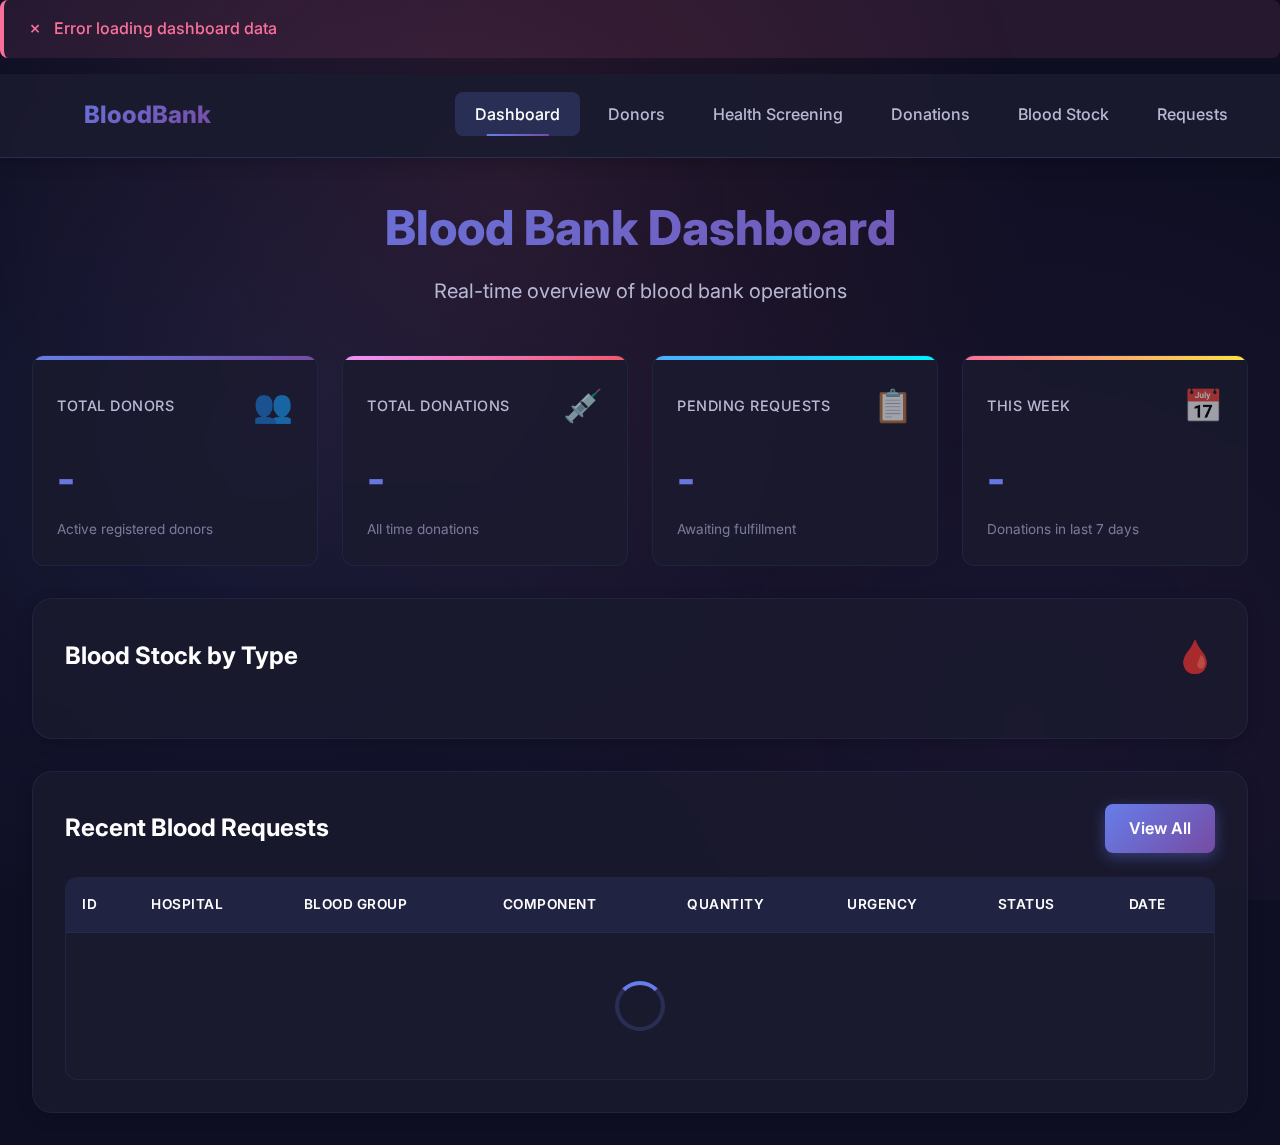
<file: index.html>
<!DOCTYPE html>
<html lang="en">
<head>
    <meta charset="UTF-8">
    <meta name="viewport" content="width=device-width, initial-scale=1.0">
    <meta name="description" content="Blood Bank Management System - Manage blood donations, inventory, and requests efficiently">
    <title>Dashboard - Blood Bank Management System</title>
    <link rel="stylesheet" href="static/css/style.css">
</head>
<body>
    <!-- Navigation -->
    <nav class="navbar">
        <div class="nav-container">
            <a href="index.html" class="logo">
                <span class="logo-icon">🩸</span>
                <span>BloodBank</span>
            </a>
            <ul class="nav-menu">
                <li><a href="index.html" class="nav-link active">Dashboard</a></li>
                <li><a href="donors.html" class="nav-link">Donors</a></li>
                <li><a href="donor_health.html" class="nav-link">Health Screening</a></li>
                <li><a href="donations.html" class="nav-link">Donations</a></li>
                <li><a href="stock.html" class="nav-link">Blood Stock</a></li>
                <li><a href="requests.html" class="nav-link">Requests</a></li>
            </ul>
        </div>
    </nav>

    <!-- Main Content -->
    <div class="container">
        <!-- Page Header -->
        <div class="page-header">
            <h1 class="page-title">Blood Bank Dashboard</h1>
            <p class="page-subtitle">Real-time overview of blood bank operations</p>
        </div>

        <!-- Stats Grid -->
        <div class="stats-grid">
            <div class="stat-card">
                <div class="stat-header">
                    <span class="stat-label">Total Donors</span>
                    <span class="stat-icon">👥</span>
                </div>
                <div class="stat-value" id="totalDonors">-</div>
                <p class="stat-description">Active registered donors</p>
            </div>

            <div class="stat-card">
                <div class="stat-header">
                    <span class="stat-label">Total Donations</span>
                    <span class="stat-icon">💉</span>
                </div>
                <div class="stat-value" id="totalDonations">-</div>
                <p class="stat-description">All time donations</p>
            </div>

            <div class="stat-card">
                <div class="stat-header">
                    <span class="stat-label">Pending Requests</span>
                    <span class="stat-icon">📋</span>
                </div>
                <div class="stat-value" id="pendingRequests">-</div>
                <p class="stat-description">Awaiting fulfillment</p>
            </div>

            <div class="stat-card">
                <div class="stat-header">
                    <span class="stat-label">This Week</span>
                    <span class="stat-icon">📅</span>
                </div>
                <div class="stat-value" id="recentDonations">-</div>
                <p class="stat-description">Donations in last 7 days</p>
            </div>
        </div>

        <!-- Blood Stock Overview -->
        <div class="card">
            <div class="card-header">
                <h2 class="card-title">Blood Stock by Type</h2>
                <span class="card-icon">🩸</span>
            </div>
            <div class="grid grid-4" id="stockGrid">
                <!-- Stock cards will be dynamically inserted here -->
            </div>
        </div>

        <div style="height: 2rem;"></div>

        <!-- Recent Requests -->
        <div class="card">
            <div class="card-header">
                <h2 class="card-title">Recent Blood Requests</h2>
                <a href="requests.html" class="btn btn-primary">View All</a>
            </div>
            <div class="table-container">
                <table class="table">
                    <thead>
                        <tr>
                            <th>ID</th>
                            <th>Hospital</th>
                            <th>Blood Group</th>
                            <th>Component</th>
                            <th>Quantity</th>
                            <th>Urgency</th>
                            <th>Status</th>
                            <th>Date</th>
                        </tr>
                    </thead>
                    <tbody id="requestsTableBody">
                        <tr>
                            <td colspan="8" style="text-align: center;">
                                <div class="spinner"></div>
                            </td>
                        </tr>
                    </tbody>
                </table>
            </div>
        </div>
    </div>

    <script src="static/js/dashboard.js"></script>
</body>
</html>
</file>
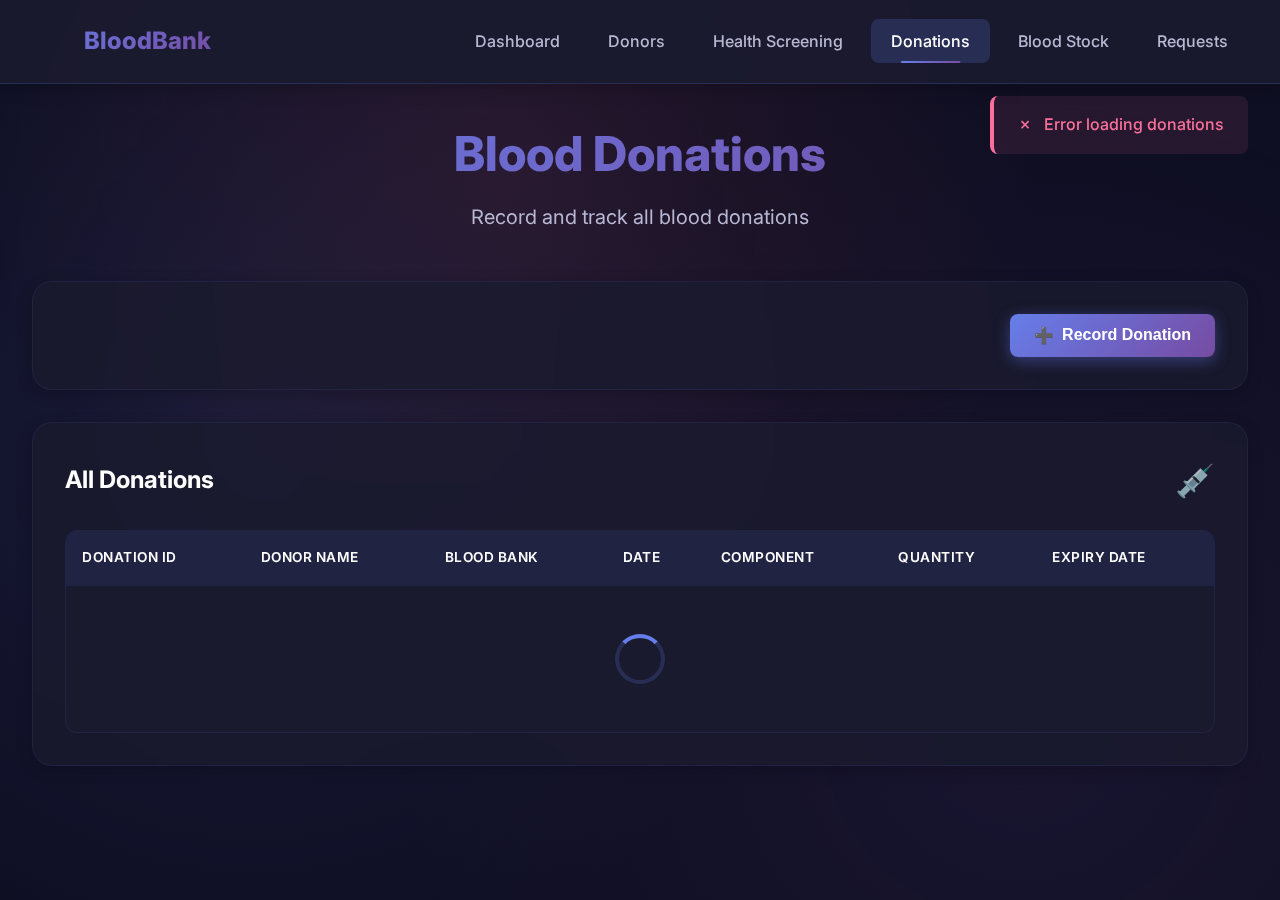
<file: donations.html>
<!DOCTYPE html>
<html lang="en">
<head>
    <meta charset="UTF-8">
    <meta name="viewport" content="width=device-width, initial-scale=1.0">
    <meta name="description" content="Blood Donation Management">
    <title>Donations - Blood Bank Management System</title>
    <link rel="stylesheet" href="static/css/style.css">
</head>
<body>
    <!-- Navigation -->
    <nav class="navbar">
        <div class="nav-container">
            <a href="index.html" class="logo">
                <span class="logo-icon">🩸</span>
                <span>BloodBank</span>
            </a>
            <ul class="nav-menu">
                <li><a href="index.html" class="nav-link">Dashboard</a></li>
                <li><a href="donors.html" class="nav-link">Donors</a></li>
                <li><a href="donor_health.html" class="nav-link">Health Screening</a></li>
                <li><a href="donations.html" class="nav-link active">Donations</a></li>
                <li><a href="stock.html" class="nav-link">Blood Stock</a></li>
                <li><a href="requests.html" class="nav-link">Requests</a></li>
            </ul>
        </div>
    </nav>

    <!-- Main Content -->
    <div class="container">
        <!-- Page Header -->
        <div class="page-header">
            <h1 class="page-title">Blood Donations</h1>
            <p class="page-subtitle">Record and track all blood donations</p>
        </div>

        <!-- Action Bar -->
        <div class="card" style="margin-bottom: 2rem;">
            <div style="display: flex; justify-content: flex-end;">
                <button class="btn btn-primary" onclick="openRecordModal()">
                    <span>➕</span>
                    <span>Record Donation</span>
                </button>
            </div>
        </div>

        <!-- Donations Table -->
        <div class="card">
            <div class="card-header">
                <h2 class="card-title">All Donations</h2>
                <span class="card-icon">💉</span>
            </div>
            <div class="table-container">
                <table class="table">
                    <thead>
                        <tr>
                            <th>Donation ID</th>
                            <th>Donor Name</th>
                            <th>Blood Bank</th>
                            <th>Date</th>
                            <th>Component</th>
                            <th>Quantity</th>
                            <th>Expiry Date</th>
                        </tr>
                    </thead>
                    <tbody id="donationsTableBody">
                        <tr>
                            <td colspan="7" style="text-align: center;">
                                <div class="spinner"></div>
                            </td>
                        </tr>
                    </tbody>
                </table>
            </div>
        </div>
    </div>

    <!-- Record Donation Modal -->
    <div id="recordModal" class="modal">
        <div class="modal-content">
            <div class="modal-header">
                <h2 class="modal-title">Record New Donation</h2>
                <button class="modal-close" onclick="closeRecordModal()">&times;</button>
            </div>
            <form id="recordForm" onsubmit="recordDonation(event)">
                <div class="form-group">
                    <label class="form-label">Donor *</label>
                    <select name="donor_id" class="form-select" required>
                        <option value="">Select Donor</option>
                    </select>
                </div>

                <div class="form-group">
                    <label class="form-label">Blood Bank *</label>
                    <select name="bank_id" class="form-select" required>
                        <option value="">Select Blood Bank</option>
                    </select>
                </div>

                <div class="grid grid-2">
                    <div class="form-group">
                        <label class="form-label">Component Type *</label>
                        <select name="component_type" class="form-select" required>
                            <option value="">Select Component</option>
                            <option value="Whole Blood">Whole Blood</option>
                            <option value="Plasma">Plasma</option>
                            <option value="Platelets">Platelets</option>
                            <option value="RBC">Red Blood Cells (RBC)</option>
                        </select>
                    </div>
                    <div class="form-group">
                        <label class="form-label">Quantity (Units) *</label>
                        <input type="number" name="quantity_units" class="form-input" min="1" value="1" required>
                    </div>
                </div>

                <div class="grid grid-2">
                    <div class="form-group">
                        <label class="form-label">Donation Date *</label>
                        <input type="date" name="donation_date" class="form-input" required>
                    </div>
                    <div class="form-group">
                        <label class="form-label">Expiry Date *</label>
                        <input type="date" name="expiry_date" class="form-input" required>
                    </div>
                </div>

                <div class="form-group">
                    <label class="form-label">Screening ID (Optional)</label>
                    <input type="number" name="screening_id" class="form-input" placeholder="Leave empty if no health record">
                    <small style="color: var(--text-muted);">Enter the donor health screening record ID (optional)</small>
                </div>

                <div style="display: flex; gap: 1rem; justify-content: flex-end; margin-top: 2rem;">
                    <button type="button" class="btn btn-outline" onclick="closeRecordModal()">Cancel</button>
                    <button type="submit" class="btn btn-primary">Record Donation</button>
                </div>
            </form>
        </div>
    </div>

    <script src="static/js/donations.js"></script>
</body>
</html>
</file>
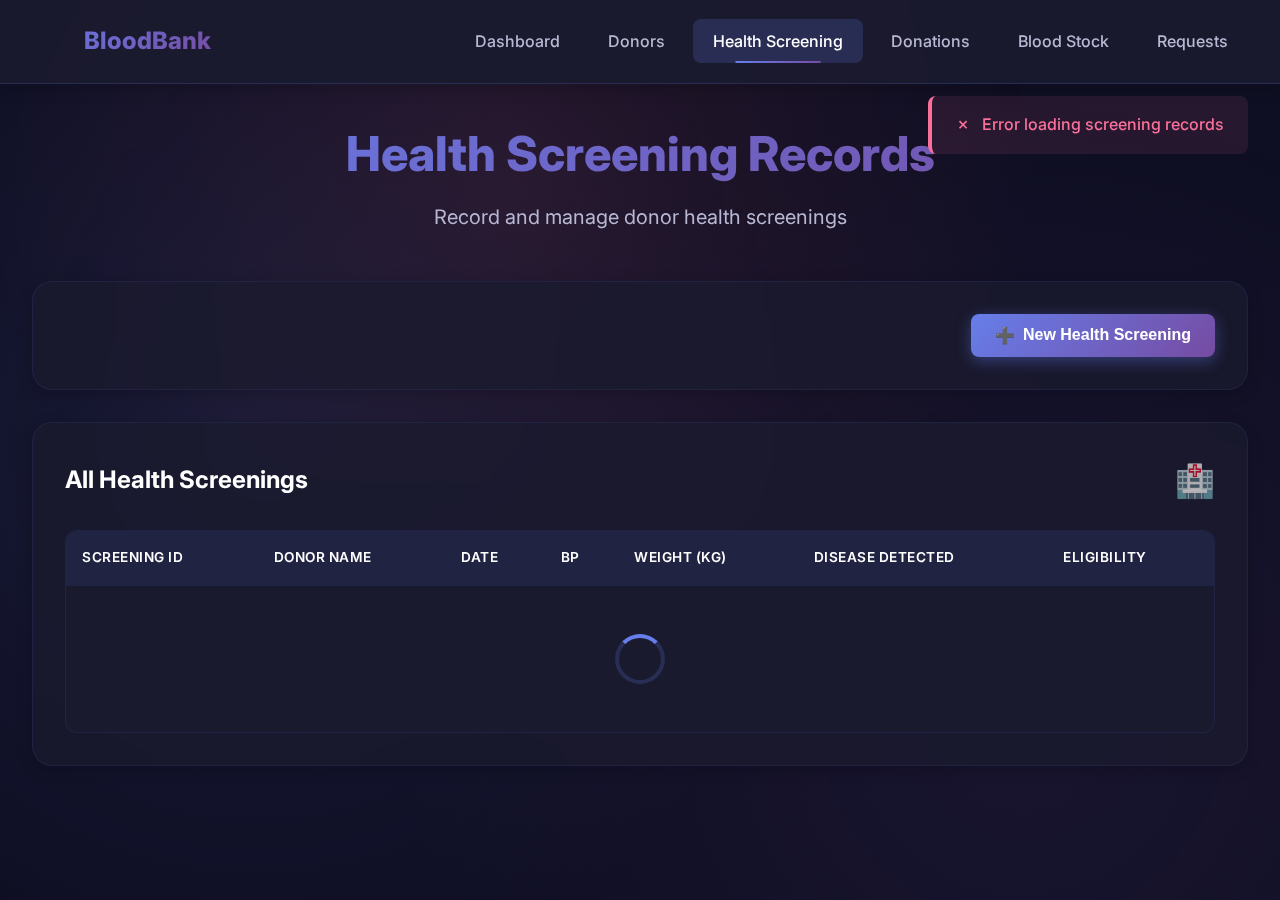
<file: donor_health.html>
<!DOCTYPE html>
<html lang="en">
<head>
    <meta charset="UTF-8">
    <meta name="viewport" content="width=device-width, initial-scale=1.0">
    <meta name="description" content="Donor Health Screening Management">
    <title>Health Screening - Blood Bank Management System</title>
    <link rel="stylesheet" href="static/css/style.css">
</head>
<body>
    <!-- Navigation -->
    <nav class="navbar">
        <div class="nav-container">
            <a href="index.html" class="logo">
                <span class="logo-icon">🩸</span>
                <span>BloodBank</span>
            </a>
            <ul class="nav-menu">
                <li><a href="index.html" class="nav-link">Dashboard</a></li>
                <li><a href="donors.html" class="nav-link">Donors</a></li>
                <li><a href="donor_health.html" class="nav-link active">Health Screening</a></li>
                <li><a href="donations.html" class="nav-link">Donations</a></li>
                <li><a href="stock.html" class="nav-link">Blood Stock</a></li>
                <li><a href="requests.html" class="nav-link">Requests</a></li>
            </ul>
        </div>
    </nav>

    <!-- Main Content -->
    <div class="container">
        <!-- Page Header -->
        <div class="page-header">
            <h1 class="page-title">Health Screening Records</h1>
            <p class="page-subtitle">Record and manage donor health screenings</p>
        </div>

        <!-- Action Bar -->
        <div class="card" style="margin-bottom: 2rem;">
            <div style="display: flex; justify-content: flex-end;">
                <button class="btn btn-primary" onclick="openScreeningModal()">
                    <span>➕</span>
                    <span>New Health Screening</span>
                </button>
            </div>
        </div>

        <!-- Screening Records Table -->
        <div class="card">
            <div class="card-header">
                <h2 class="card-title">All Health Screenings</h2>
                <span class="card-icon">🏥</span>
            </div>
            <div class="table-container">
                <table class="table">
                    <thead>
                        <tr>
                            <th>Screening ID</th>
                            <th>Donor Name</th>
                            <th>Date</th>
                            <th>BP</th>
                            <th>Weight (kg)</th>
                            <th>Disease Detected</th>
                            <th>Eligibility</th>
                        </tr>
                    </thead>
                    <tbody id="screeningsTableBody">
                        <tr>
                            <td colspan="7" style="text-align: center;">
                                <div class="spinner"></div>
                            </td>
                        </tr>
                    </tbody>
                </table>
            </div>
        </div>
    </div>

    <!-- Add Screening Modal -->
    <div id="screeningModal" class="modal">
        <div class="modal-content">
            <div class="modal-header">
                <h2 class="modal-title">Record Health Screening</h2>
                <button class="modal-close" onclick="closeScreeningModal()">&times;</button>
            </div>
            <form id="screeningForm" onsubmit="recordScreening(event)">
                <div class="form-group">
                    <label class="form-label">Select Donor *</label>
                    <select name="donor_id" class="form-select" required>
                        <option value="">Choose a donor...</option>
                    </select>
                </div>

                <div class="form-group">
                    <label class="form-label">Screening Date *</label>
                    <input type="date" name="screening_date" class="form-input" required>
                </div>

                <div class="grid grid-2">
                    <div class="form-group">
                        <label class="form-label">Blood Pressure</label>
                        <input type="text" name="bp" class="form-input" placeholder="e.g., 120/80">
                    </div>
                    <div class="form-group">
                        <label class="form-label">Weight (kg)</label>
                        <input type="number" name="weight" step="0.1" class="form-input" placeholder="e.g., 70.5">
                    </div>
                </div>

                <div class="form-group">
                    <label class="form-label">Disease Detected (if any)</label>
                    <input type="text" name="disease_detected" class="form-input" placeholder="None or specify disease">
                </div>

                <div class="form-group">
                    <label class="form-label">Eligibility Status *</label>
                    <select name="eligibility_status" class="form-select" required>
                        <option value="">Select Status</option>
                        <option value="Eligible">✅ Eligible</option>
                        <option value="Not Eligible">❌ Not Eligible</option>
                    </select>
                </div>

                <div class="alert alert-info" style="margin-top: 1rem;">
                    <span>ℹ</span>
                    <span>After saving, note the <strong>Screening ID</strong> for recording donations</span>
                </div>

                <div style="display: flex; gap: 1rem; justify-content: flex-end; margin-top: 2rem;">
                    <button type="button" class="btn btn-outline" onclick="closeScreeningModal()">Cancel</button>
                    <button type="submit" class="btn btn-primary">Record Screening</button>
                </div>
            </form>
        </div>
    </div>

    <script src="static/js/donor_health.js"></script>
</body>
</html>
</file>
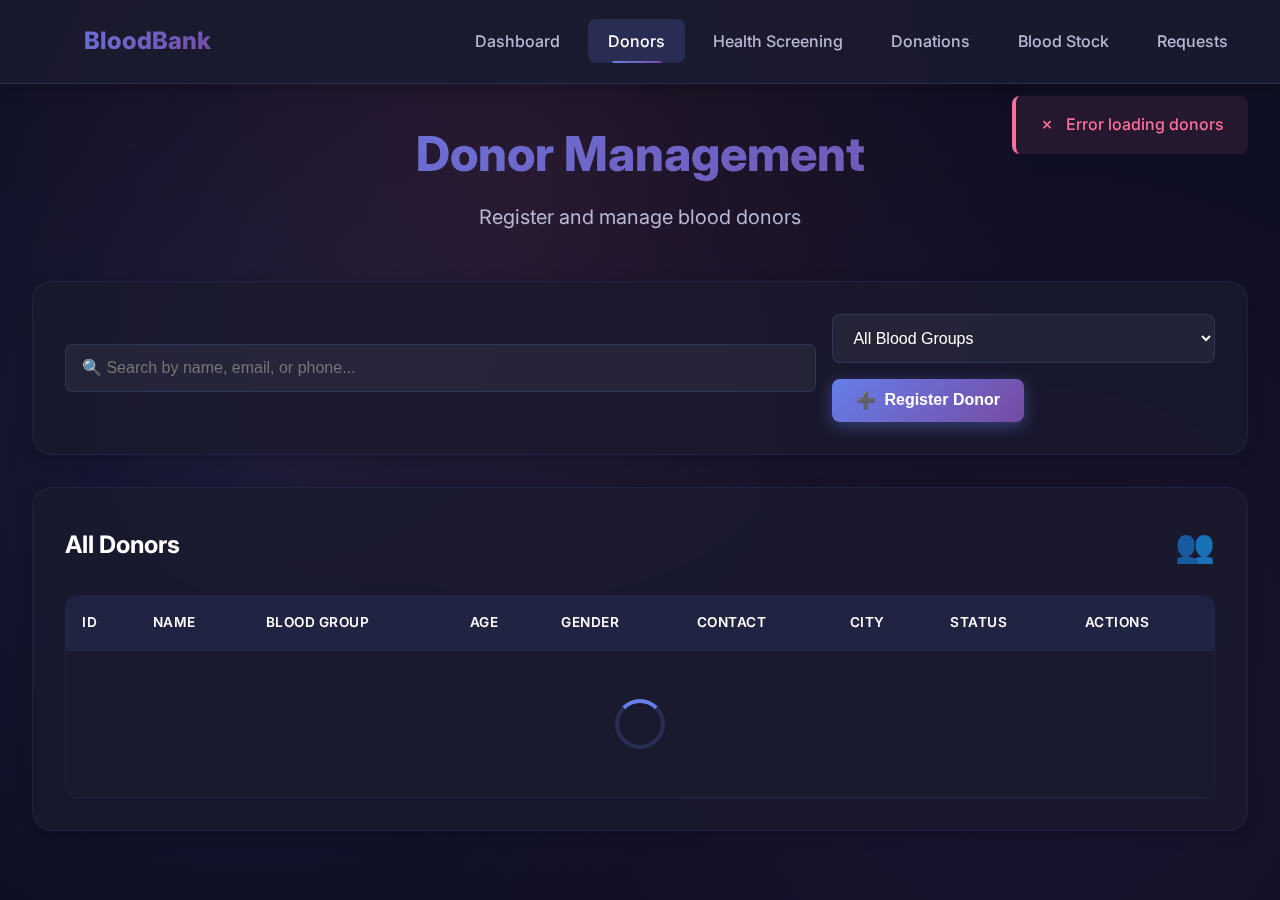
<file: donors.html>
<!DOCTYPE html>
<html lang="en">
<head>
    <meta charset="UTF-8">
    <meta name="viewport" content="width=device-width, initial-scale=1.0">
    <meta name="description" content="Manage blood donors - Register, view, and update donor information">
    <title>Donors - Blood Bank Management System</title>
    <link rel="stylesheet" href="static/css/style.css">
</head>
<body>
    <!-- Navigation -->
    <nav class="navbar">
        <div class="nav-container">
            <a href="index.html" class="logo">
                <span class="logo-icon">🩸</span>
                <span>BloodBank</span>
            </a>
            <ul class="nav-menu">
                <li><a href="index.html" class="nav-link">Dashboard</a></li>
                <li><a href="donors.html" class="nav-link active">Donors</a></li>
                <li><a href="donor_health.html" class="nav-link">Health Screening</a></li>
                <li><a href="donations.html" class="nav-link">Donations</a></li>
                <li><a href="stock.html" class="nav-link">Blood Stock</a></li>
                <li><a href="requests.html" class="nav-link">Requests</a></li>
            </ul>
        </div>
    </nav>

    <!-- Main Content -->
    <div class="container">
        <!-- Page Header -->
        <div class="page-header">
            <h1 class="page-title">Donor Management</h1>
            <p class="page-subtitle">Register and manage blood donors</p>
        </div>

        <!-- Action Bar -->
        <div class="card" style="margin-bottom: 2rem;">
            <div style="display: flex; justify-content: space-between; align-items: center; flex-wrap: wrap; gap: 1rem;">
                <div style="flex: 1; min-width: 250px;">
                    <input type="text" id="searchInput" class="form-input" placeholder="🔍 Search by name, email, or phone...">
                </div>
                <div style="display: flex; gap: 1rem; flex-wrap: wrap;">
                    <select id="filterBloodGroup" class="form-select" style="min-width: 150px;">
                        <option value="">All Blood Groups</option>
                        <option value="A+">A+</option>
                        <option value="A-">A-</option>
                        <option value="B+">B+</option>
                        <option value="B-">B-</option>
                        <option value="AB+">AB+</option>
                        <option value="AB-">AB-</option>
                        <option value="O+">O+</option>
                        <option value="O-">O-</option>
                    </select>
                    <button class="btn btn-primary" onclick="openRegisterModal()">
                        <span>➕</span>
                        <span>Register Donor</span>
                    </button>
                </div>
            </div>
        </div>

        <!-- Donors Table -->
        <div class="card">
            <div class="card-header">
                <h2 class="card-title">All Donors</h2>
                <span class="card-icon">👥</span>
            </div>
            <div class="table-container">
                <table class="table">
                    <thead>
                        <tr>
                            <th>ID</th>
                            <th>Name</th>
                            <th>Blood Group</th>
                            <th>Age</th>
                            <th>Gender</th>
                            <th>Contact</th>
                            <th>City</th>
                            <th>Status</th>
                            <th>Actions</th>
                        </tr>
                    </thead>
                    <tbody id="donorsTableBody">
                        <tr>
                            <td colspan="9" style="text-align: center;">
                                <div class="spinner"></div>
                            </td>
                        </tr>
                    </tbody>
                </table>
            </div>
        </div>
    </div>

    <!-- Register Donor Modal -->
    <div id="registerModal" class="modal">
        <div class="modal-content">
            <div class="modal-header">
                <h2 class="modal-title">Register New Donor</h2>
                <button class="modal-close" onclick="closeRegisterModal()">&times;</button>
            </div>
            <form id="registerForm" onsubmit="registerDonor(event)">
                <div class="form-group">
                    <label class="form-label">Full Name *</label>
                    <input type="text" name="name" class="form-input" required>
                </div>

                <div class="grid grid-2">
                    <div class="form-group">
                        <label class="form-label">Age *</label>
                        <input type="number" name="age" class="form-input" min="18" max="65" required>
                    </div>
                    <div class="form-group">
                        <label class="form-label">Gender *</label>
                        <select name="gender" class="form-select" required>
                            <option value="">Select Gender</option>
                            <option value="Male">Male</option>
                            <option value="Female">Female</option>
                            <option value="Other">Other</option>
                        </select>
                    </div>
                </div>

                <div class="grid grid-2">
                    <div class="form-group">
                        <label class="form-label">Blood Group *</label>
                        <select name="blood_group" class="form-select" required>
                            <option value="">Select Blood Group</option>
                            <option value="A+">A+</option>
                            <option value="A-">A-</option>
                            <option value="B+">B+</option>
                            <option value="B-">B-</option>
                            <option value="AB+">AB+</option>
                            <option value="AB-">AB-</option>
                            <option value="O+">O+</option>
                            <option value="O-">O-</option>
                        </select>
                    </div>
                    <div class="form-group">
                        <label class="form-label">Contact Number *</label>
                        <input type="tel" name="contact" class="form-input" pattern="[0-9]{10}" placeholder="10 digit number" required>
                    </div>
                </div>

                <div class="form-group">
                    <label class="form-label">Email</label>
                    <input type="email" name="email" class="form-input" placeholder="donor@example.com">
                </div>

                <div class="form-group">
                    <label class="form-label">Address</label>
                    <textarea name="address" class="form-textarea" placeholder="Enter full address"></textarea>
                </div>

                <div class="form-group">
                    <label class="form-label">City</label>
                    <input type="text" name="city" class="form-input" placeholder="Enter city">
                </div>

                <div style="display: flex; gap: 1rem; justify-content: flex-end; margin-top: 2rem;">
                    <button type="button" class="btn btn-outline" onclick="closeRegisterModal()">Cancel</button>
                    <button type="submit" class="btn btn-primary">Register Donor</button>
                </div>
            </form>
        </div>
    </div>

    <!-- Edit Donor Modal -->
    <div id="editModal" class="modal">
        <div class="modal-content">
            <div class="modal-header">
                <h2 class="modal-title">Edit Donor</h2>
                <button class="modal-close" onclick="closeEditModal()">&times;</button>
            </div>
            <form id="editForm" onsubmit="updateDonor(event)">
                <input type="hidden" name="donor_id" id="editDonorId">
                
                <div class="form-group">
                    <label class="form-label">Full Name *</label>
                    <input type="text" name="name" id="editName" class="form-input" required>
                </div>

                <div class="grid grid-2">
                    <div class="form-group">
                        <label class="form-label">Age *</label>
                        <input type="number" name="age" id="editAge" class="form-input" min="18" max="65" required>
                    </div>
                    <div class="form-group">
                        <label class="form-label">Gender *</label>
                        <select name="gender" id="editGender" class="form-select" required>
                            <option value="Male">Male</option>
                            <option value="Female">Female</option>
                            <option value="Other">Other</option>
                        </select>
                    </div>
                </div>

                <div class="grid grid-2">
                    <div class="form-group">
                        <label class="form-label">Blood Group *</label>
                        <select name="blood_group" id="editBloodGroup" class="form-select" required>
                            <option value="A+">A+</option>
                            <option value="A-">A-</option>
                            <option value="B+">B+</option>
                            <option value="B-">B-</option>
                            <option value="AB+">AB+</option>
                            <option value="AB-">AB-</option>
                            <option value="O+">O+</option>
                            <option value="O-">O-</option>
                        </select>
                    </div>
                    <div class="form-group">
                        <label class="form-label">Contact Number *</label>
                        <input type="tel" name="contact" id="editContact" class="form-input" required>
                    </div>
                </div>

                <div class="form-group">
                    <label class="form-label">Email</label>
                    <input type="email" name="email" id="editEmail" class="form-input">
                </div>

                <div class="form-group">
                    <label class="form-label">City</label>
                    <input type="text" name="city" id="editCity" class="form-input">
                </div>

                <div style="display: flex; gap: 1rem; justify-content: flex-end; margin-top: 2rem;">
                    <button type="button" class="btn btn-outline" onclick="closeEditModal()">Cancel</button>
                    <button type="submit" class="btn btn-success">Update Donor</button>
                </div>
            </form>
        </div>
    </div>

    <script src="static/js/donors.js"></script>
</body>
</html>
</file>
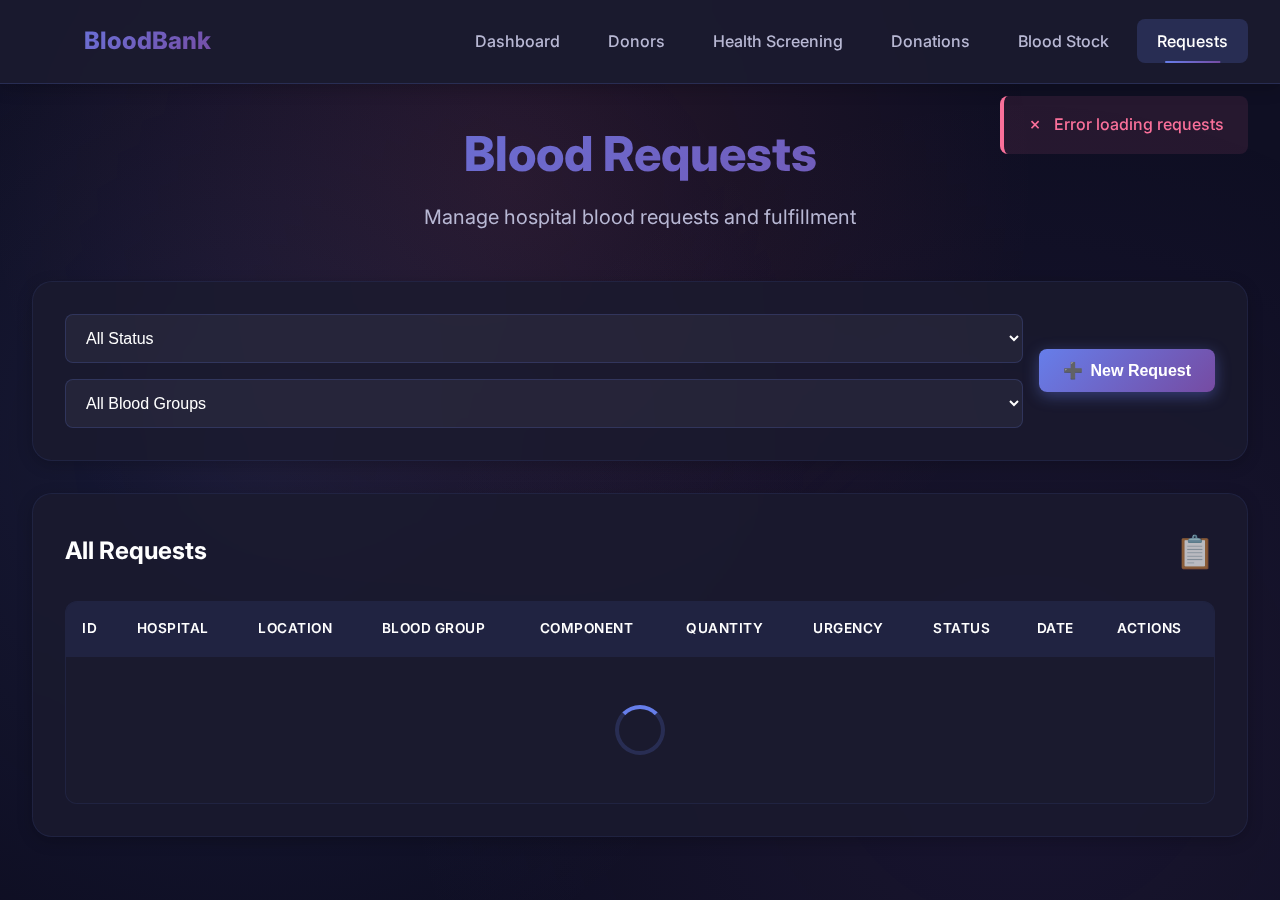
<file: requests.html>
<!DOCTYPE html>
<html lang="en">
<head>
    <meta charset="UTF-8">
    <meta name="viewport" content="width=device-width, initial-scale=1.0">
    <meta name="description" content="Blood Request Management System">
    <title>Blood Requests - Blood Bank Management System</title>
    <link rel="stylesheet" href="static/css/style.css">
</head>
<body>
    <!-- Navigation -->
    <nav class="navbar">
        <div class="nav-container">
            <a href="index.html" class="logo">
                <span class="logo-icon">🩸</span>
                <span>BloodBank</span>
            </a>
            <ul class="nav-menu">
                <li><a href="index.html" class="nav-link">Dashboard</a></li>
                <li><a href="donors.html" class="nav-link">Donors</a></li>
                <li><a href="donor_health.html" class="nav-link">Health Screening</a></li>
                <li><a href="donations.html" class="nav-link">Donations</a></li>
                <li><a href="stock.html" class="nav-link">Blood Stock</a></li>
                <li><a href="requests.html" class="nav-link active">Requests</a></li>
            </ul>
        </div>
    </nav>

    <!-- Main Content -->
    <div class="container">
        <!-- Page Header -->
        <div class="page-header">
            <h1 class="page-title">Blood Requests</h1>
            <p class="page-subtitle">Manage hospital blood requests and fulfillment</p>
        </div>

        <!-- Action Bar -->
        <div class="card" style="margin-bottom: 2rem;">
            <div style="display: flex; justify-content: space-between; align-items: center; flex-wrap: wrap; gap: 1rem;">
                <div style="display: flex; gap: 1rem; flex: 1; flex-wrap: wrap;">
                    <select id="filterStatus" class="form-select" style="min-width: 150px;">
                        <option value="">All Status</option>
                        <option value="Pending">Pending</option>
                        <option value="Approved">Approved</option>
                        <option value="Fulfilled">Fulfilled</option>
                        <option value="Rejected">Rejected</option>
                    </select>
                    <select id="filterBloodGroup" class="form-select" style="min-width: 150px;">
                        <option value="">All Blood Groups</option>
                        <option value="A+">A+</option>
                        <option value="A-">A-</option>
                        <option value="B+">B+</option>
                        <option value="B-">B-</option>
                        <option value="AB+">AB+</option>
                        <option value="AB-">AB-</option>
                        <option value="O+">O+</option>
                        <option value="O-">O-</option>
                    </select>
                </div>
                <button class="btn btn-primary" onclick="openCreateModal()">
                    <span>➕</span>
                    <span>New Request</span>
                </button>
            </div>
        </div>

        <!-- Requests Table -->
        <div class="card">
            <div class="card-header">
                <h2 class="card-title">All Requests</h2>
                <span class="card-icon">📋</span>
            </div>
            <div class="table-container">
                <table class="table">
                    <thead>
                        <tr>
                            <th>ID</th>
                            <th>Hospital</th>
                            <th>Location</th>
                            <th>Blood Group</th>
                            <th>Component</th>
                            <th>Quantity</th>
                            <th>Urgency</th>
                            <th>Status</th>
                            <th>Date</th>
                            <th>Actions</th>
                        </tr>
                    </thead>
                    <tbody id="requestsTableBody">
                        <tr>
                            <td colspan="10" style="text-align: center;">
                                <div class="spinner"></div>
                            </td>
                        </tr>
                    </tbody>
                </table>
            </div>
        </div>
    </div>

    <!-- Create Request Modal -->
    <div id="createModal" class="modal">
        <div class="modal-content">
            <div class="modal-header">
                <h2 class="modal-title">Create Blood Request</h2>
                <button class="modal-close" onclick="closeCreateModal()">&times;</button>
            </div>
            <form id="createForm" onsubmit="createRequest(event)">
                <div class="form-group">
                    <label class="form-label">Hospital *</label>
                    <select name="hospital_id" class="form-select" required>
                        <option value="">Select Hospital</option>
                    </select>
                </div>

                <div class="grid grid-2">
                    <div class="form-group">
                        <label class="form-label">Blood Group *</label>
                        <select name="blood_group" class="form-select" required>
                            <option value="">Select Blood Group</option>
                            <option value="A+">A+</option>
                            <option value="A-">A-</option>
                            <option value="B+">B+</option>
                            <option value="B-">B-</option>
                            <option value="AB+">AB+</option>
                            <option value="AB-">AB-</option>
                            <option value="O+">O+</option>
                            <option value="O-">O-</option>
                        </select>
                    </div>
                    <div class="form-group">
                        <label class="form-label">Component Type *</label>
                        <select name="component_type" class="form-select" required>
                            <option value="">Select Component</option>
                            <option value="Whole Blood">Whole Blood</option>
                            <option value="Plasma">Plasma</option>
                            <option value="Platelets">Platelets</option>
                            <option value="RBC">Red Blood Cells (RBC)</option>
                        </select>
                    </div>
                </div>

                <div class="grid grid-2">
                    <div class="form-group">
                        <label class="form-label">Quantity (Units) *</label>
                        <input type="number" name="quantity_units" class="form-input" min="1" required>
                    </div>
                    <div class="form-group">
                        <label class="form-label">Urgency Level *</label>
                        <select name="urgency_level" class="form-select" required>
                            <option value="">Select Urgency</option>
                            <option value="Critical">Critical</option>
                            <option value="High">High</option>
                            <option value="Medium">Medium</option>
                            <option value="Low">Low</option>
                        </select>
                    </div>
                </div>

                <div style="display: flex; gap: 1rem; justify-content: flex-end; margin-top: 2rem;">
                    <button type="button" class="btn btn-outline" onclick="closeCreateModal()">Cancel</button>
                    <button type="submit" class="btn btn-primary">Create Request</button>
                </div>
            </form>
        </div>
    </div>

    <!-- Update Status Modal -->
    <div id="updateModal" class="modal">
        <div class="modal-content">
            <div class="modal-header">
                <h2 class="modal-title">Update Request Status</h2>
                <button class="modal-close" onclick="closeUpdateModal()">&times;</button>
            </div>
            <form id="updateForm" onsubmit="updateRequestStatus(event)">
                <input type="hidden" name="request_id" id="updateRequestId">
                
                <div class="form-group">
                    <label class="form-label">Status *</label>
                    <select name="status" class="form-select" required>
                        <option value="Pending">Pending</option>
                        <option value="Approved">Approved</option>
                        <option value="Fulfilled">Fulfilled</option>
                        <option value="Rejected">Rejected</option>
                        <option value="Cancelled">Cancelled</option>
                    </select>
                </div>

                <div style="display: flex; gap: 1rem; justify-content: flex-end; margin-top: 2rem;">
                    <button type="button" class="btn btn-outline" onclick="closeUpdateModal()">Cancel</button>
                    <button type="submit" class="btn btn-success">Update Status</button>
                </div>
            </form>
        </div>
    </div>

    <script src="static/js/requests.js"></script>
</body>
</html>
</file>
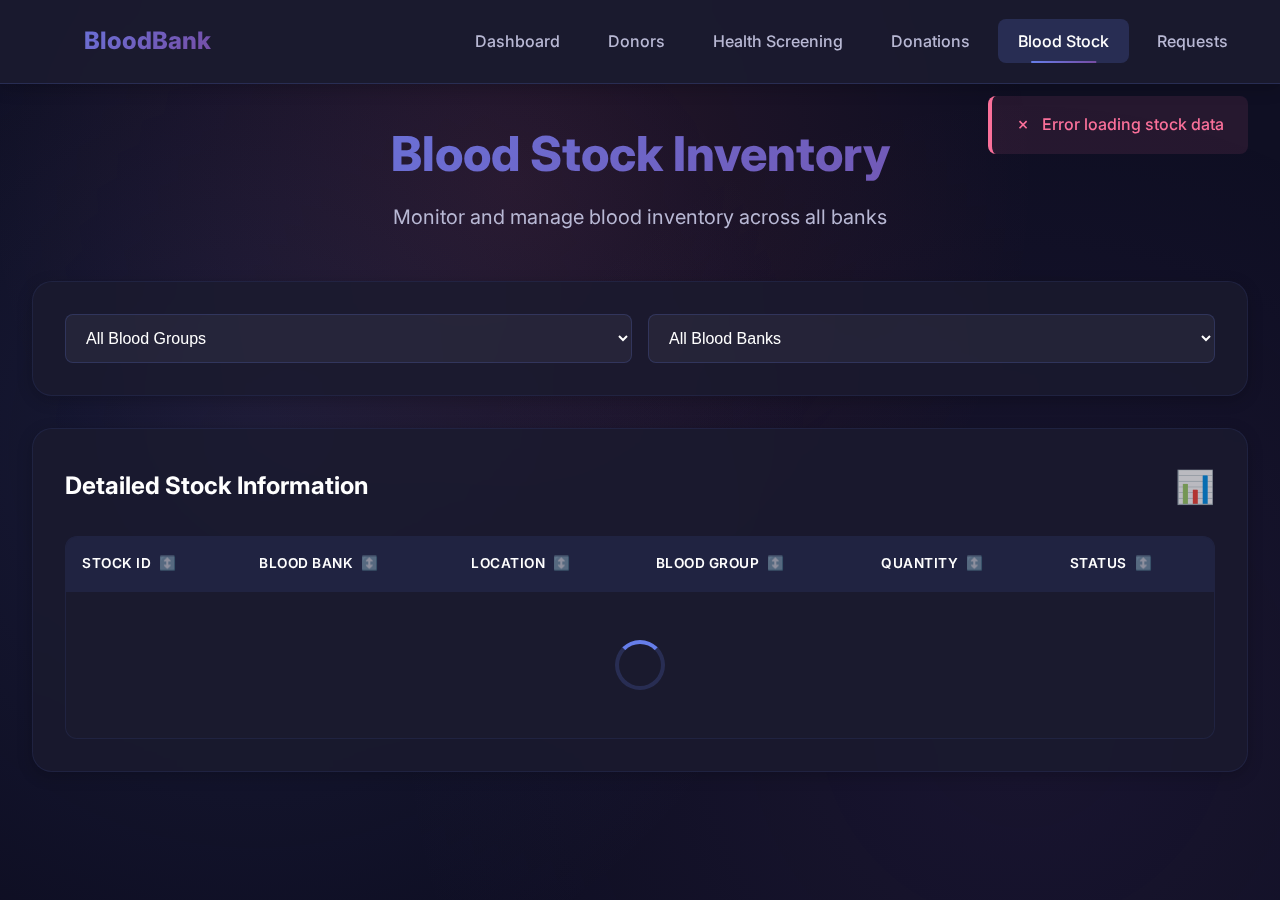
<file: stock.html>
<!DOCTYPE html>
<html lang="en">

<head>
    <meta charset="UTF-8">
    <meta name="viewport" content="width=device-width, initial-scale=1.0">
    <meta name="description" content="Blood Stock Inventory Management">
    <title>Blood Stock - Blood Bank Management System</title>
    <link rel="stylesheet" href="static/css/style.css">
</head>

<body>
    <!-- Navigation -->
    <nav class="navbar">
        <div class="nav-container">
            <a href="index.html" class="logo">
                <span class="logo-icon">🩸</span>
                <span>BloodBank</span>
            </a>
            <ul class="nav-menu">
                <li><a href="index.html" class="nav-link">Dashboard</a></li>
                <li><a href="donors.html" class="nav-link">Donors</a></li>
                <li><a href="donor_health.html" class="nav-link">Health Screening</a></li>
                <li><a href="donations.html" class="nav-link">Donations</a></li>
                <li><a href="stock.html" class="nav-link active">Blood Stock</a></li>
                <li><a href="requests.html" class="nav-link">Requests</a></li>
            </ul>
        </div>
    </nav>

    <!-- Main Content -->
    <div class="container">
        <!-- Page Header -->
        <div class="page-header">
            <h1 class="page-title">Blood Stock Inventory</h1>
            <p class="page-subtitle">Monitor and manage blood inventory across all banks</p>
        </div>

        <!-- Filter Section -->
        <div class="card" style="margin-bottom: 2rem;">
            <div style="display: flex; gap: 1rem; flex-wrap: wrap; align-items: center;">
                <select id="filterBloodGroup" class="form-select" style="flex: 1; min-width: 200px;">
                    <option value="">All Blood Groups</option>
                    <option value="A+">A+</option>
                    <option value="A-">A-</option>
                    <option value="B+">B+</option>
                    <option value="B-">B-</option>
                    <option value="AB+">AB+</option>
                    <option value="AB-">AB-</option>
                    <option value="O+">O+</option>
                    <option value="O-">O-</option>
                </select>
                <select id="filterBank" class="form-select" style="flex: 1; min-width: 200px;">
                    <option value="">All Blood Banks</option>
                </select>
            </div>
        </div>

        <!-- Stock Table -->
        <div class="card">
            <div class="card-header">
                <h2 class="card-title">Detailed Stock Information</h2>
                <span class="card-icon">📊</span>
            </div>
            <div class="table-container">
                <table class="table">
                    <thead>
                        <tr>
                            <th>Stock ID</th>
                            <th>Blood Bank</th>
                            <th>Location</th>
                            <th>Blood Group</th>
                            <th>Quantity</th>
                            <th>Status</th>
                        </tr>
                    </thead>
                    <tbody id="stockTableBody">
                        <tr>
                            <td colspan="6" style="text-align: center;">
                                <div class="spinner"></div>
                            </td>
                        </tr>
                    </tbody>
                </table>
            </div>
        </div>
    </div>

    <script src="static/js/stock.js"></script>
</body>

</html>
</file>
<file: static/css/style.css>
@import url('https://fonts.googleapis.com/css2?family=Inter:wght@300;400;500;600;700;800&display=swap');

:root {
    --primary-gradient: linear-gradient(135deg, #667eea 0%, #764ba2 100%);
    --secondary-gradient: linear-gradient(135deg, #f093fb 0%, #f5576c 100%);
    --success-gradient: linear-gradient(135deg, #4facfe 0%, #00f2fe 100%);
    --danger-gradient: linear-gradient(135deg, #fa709a 0%, #fee140 100%);
    
    --primary-color: #667eea;
    --secondary-color: #764ba2;
    --accent-color: #f5576c;
    --success-color: #00f2fe;
    --danger-color: #fa709a;
    --warning-color: #ffd700;
    
    --bg-primary: #0f0f23;
    --bg-secondary: #1a1a2e;
    --bg-tertiary: #16213e;
    --bg-card: rgba(26, 26, 46, 0.8);
    
    --text-primary: #ffffff;
    --text-secondary: #b8b8d4;
    --text-muted: #7a7a9d;
    
    --border-radius-sm: 8px;
    --border-radius-md: 12px;
    --border-radius-lg: 20px;
    
    --shadow-sm: 0 2px 8px rgba(0, 0, 0, 0.1);
    --shadow-md: 0 4px 16px rgba(0, 0, 0, 0.2);
    --shadow-lg: 0 8px 32px rgba(0, 0, 0, 0.3);
    --shadow-glow: 0 0 20px rgba(102, 126, 234, 0.3);
    
    --transition-fast: 0.2s ease;
    --transition-normal: 0.3s ease;
    --transition-slow: 0.5s ease;
}

* {
    margin: 0;
    padding: 0;
    box-sizing: border-box;
}

body {
    font-family: 'Inter', -apple-system, BlinkMacSystemFont, 'Segoe UI', Roboto, Oxygen, Ubuntu, Cantarell, sans-serif;
    background: var(--bg-primary);
    color: var(--text-primary);
    line-height: 1.6;
    overflow-x: hidden;
}

/* Animated Background */
body::before {
    content: '';
    position: fixed;
    top: 0;
    left: 0;
    width: 100%;
    height: 100%;
    background: 
        radial-gradient(circle at 20% 50%, rgba(102, 126, 234, 0.1) 0%, transparent 50%),
        radial-gradient(circle at 80% 80%, rgba(118, 75, 162, 0.1) 0%, transparent 50%),
        radial-gradient(circle at 40% 20%, rgba(245, 87, 108, 0.1) 0%, transparent 50%);
    z-index: -1;
    animation: backgroundShift 15s ease infinite;
}

@keyframes backgroundShift {
    0%, 100% { opacity: 1; }
    50% { opacity: 0.8; }
}

/* Navigation */
.navbar {
    background: rgba(26, 26, 46, 0.95);
    backdrop-filter: blur(20px);
    -webkit-backdrop-filter: blur(20px);
    padding: 1rem 0;
    position: sticky;
    top: 0;
    z-index: 1000;
    border-bottom: 1px solid rgba(102, 126, 234, 0.2);
    box-shadow: var(--shadow-md);
}

.nav-container {
    max-width: 1400px;
    margin: 0 auto;
    padding: 0 2rem;
    display: flex;
    justify-content: space-between;
    align-items: center;
}

.logo {
    display: flex;
    align-items: center;
    gap: 0.75rem;
    font-size: 1.5rem;
    font-weight: 800;
    background: var(--primary-gradient);
    -webkit-background-clip: text;
    -webkit-text-fill-color: transparent;
    background-clip: text;
    text-decoration: none;
}

.logo-icon {
    font-size: 2rem;
    filter: drop-shadow(0 0 10px rgba(102, 126, 234, 0.5));
}

.nav-menu {
    display: flex;
    gap: 0.5rem;
    list-style: none;
}

.nav-link {
    color: var(--text-secondary);
    text-decoration: none;
    padding: 0.75rem 1.25rem;
    border-radius: var(--border-radius-sm);
    font-weight: 500;
    transition: all var(--transition-normal);
    position: relative;
}

.nav-link:hover {
    color: var(--text-primary);
    background: rgba(102, 126, 234, 0.1);
}

.nav-link.active {
    color: var(--text-primary);
    background: rgba(102, 126, 234, 0.2);
}

.nav-link.active::after {
    content: '';
    position: absolute;
    bottom: 0;
    left: 50%;
    transform: translateX(-50%);
    width: 50%;
    height: 2px;
    background: var(--primary-gradient);
}

/* Container */
.container {
    max-width: 1400px;
    margin: 0 auto;
    padding: 2rem;
}

/* Page Header */
.page-header {
    margin-bottom: 3rem;
    text-align: center;
}

.page-title {
    font-size: 3rem;
    font-weight: 800;
    background: var(--primary-gradient);
    -webkit-background-clip: text;
    -webkit-text-fill-color: transparent;
    background-clip: text;
    margin-bottom: 0.5rem;
    animation: fadeInDown 0.6s ease;
}

.page-subtitle {
    color: var(--text-secondary);
    font-size: 1.25rem;
    animation: fadeInUp 0.6s ease;
}

/* Cards */
.card {
    background: var(--bg-card);
    backdrop-filter: blur(20px);
    -webkit-backdrop-filter: blur(20px);
    border-radius: var(--border-radius-lg);
    padding: 2rem;
    box-shadow: var(--shadow-md);
    border: 1px solid rgba(102, 126, 234, 0.1);
    transition: all var(--transition-normal);
    animation: fadeIn 0.6s ease;
}

.card:hover {
    transform: translateY(-5px);
    box-shadow: var(--shadow-lg), var(--shadow-glow);
    border-color: rgba(102, 126, 234, 0.3);
}

.card-header {
    display: flex;
    justify-content: space-between;
    align-items: center;
    margin-bottom: 1.5rem;
}

.card-title {
    font-size: 1.5rem;
    font-weight: 700;
    color: var(--text-primary);
}

.card-icon {
    font-size: 2rem;
    opacity: 0.7;
}

/* Stats Grid */
.stats-grid {
    display: grid;
    grid-template-columns: repeat(auto-fit, minmax(250px, 1fr));
    gap: 1.5rem;
    margin-bottom: 2rem;
}

.stat-card {
    background: var(--bg-card);
    backdrop-filter: blur(20px);
    -webkit-backdrop-filter: blur(20px);
    border-radius: var(--border-radius-md);
    padding: 1.5rem;
    border: 1px solid rgba(102, 126, 234, 0.1);
    transition: all var(--transition-normal);
    position: relative;
    overflow: hidden;
}

.stat-card::before {
    content: '';
    position: absolute;
    top: 0;
    left: 0;
    width: 100%;
    height: 4px;
    background: var(--primary-gradient);
}

.stat-card:nth-child(2)::before {
    background: var(--secondary-gradient);
}

.stat-card:nth-child(3)::before {
    background: var(--success-gradient);
}

.stat-card:nth-child(4)::before {
    background: var(--danger-gradient);
}

.stat-card:hover {
    transform: translateY(-5px);
    box-shadow: var(--shadow-lg);
    border-color: rgba(102, 126, 234, 0.3);
}

.stat-header {
    display: flex;
    justify-content: space-between;
    align-items: center;
    margin-bottom: 1rem;
}

.stat-label {
    color: var(--text-secondary);
    font-size: 0.9rem;
    font-weight: 500;
    text-transform: uppercase;
    letter-spacing: 0.5px;
}

.stat-icon {
    font-size: 2rem;
    opacity: 0.6;
}

.stat-value {
    font-size: 2.5rem;
    font-weight: 800;
    background: var(--primary-gradient);
    -webkit-background-clip: text;
    -webkit-text-fill-color: transparent;
    background-clip: text;
}

.stat-description {
    color: var(--text-muted);
    font-size: 0.85rem;
    margin-top: 0.5rem;
}

/* Buttons */
.btn {
    display: inline-flex;
    align-items: center;
    gap: 0.5rem;
    padding: 0.75rem 1.5rem;
    border: none;
    border-radius: var(--border-radius-sm);
    font-weight: 600;
    font-size: 1rem;
    cursor: pointer;
    transition: all var(--transition-normal);
    text-decoration: none;
    position: relative;
    overflow: hidden;
}

.btn::before {
    content: '';
    position: absolute;
    top: 50%;
    left: 50%;
    width: 0;
    height: 0;
    border-radius: 50%;
    background: rgba(255, 255, 255, 0.2);
    transform: translate(-50%, -50%);
    transition: width 0.6s, height 0.6s;
}

.btn:hover::before {
    width: 300px;
    height: 300px;
}

.btn-primary {
    background: var(--primary-gradient);
    color: white;
    box-shadow: 0 4px 15px rgba(102, 126, 234, 0.4);
}

.btn-primary:hover {
    box-shadow: 0 6px 20px rgba(102, 126, 234, 0.6);
    transform: translateY(-2px);
}

.btn-secondary {
    background: var(--secondary-gradient);
    color: white;
    box-shadow: 0 4px 15px rgba(118, 75, 162, 0.4);
}

.btn-secondary:hover {
    box-shadow: 0 6px 20px rgba(118, 75, 162, 0.6);
    transform: translateY(-2px);
}

.btn-success {
    background: var(--success-gradient);
    color: white;
    box-shadow: 0 4px 15px rgba(0, 242, 254, 0.4);
}

.btn-success:hover {
    box-shadow: 0 6px 20px rgba(0, 242, 254, 0.6);
    transform: translateY(-2px);
}

.btn-danger {
    background: var(--danger-gradient);
    color: white;
    box-shadow: 0 4px 15px rgba(250, 112, 154, 0.4);
}

.btn-danger:hover {
    box-shadow: 0 6px 20px rgba(250, 112, 154, 0.6);
    transform: translateY(-2px);
}

.btn-outline {
    background: transparent;
    color: var(--primary-color);
    border: 2px solid var(--primary-color);
}

.btn-outline:hover {
    background: var(--primary-color);
    color: white;
}

/* Forms */
.form-group {
    margin-bottom: 1.5rem;
}

.form-label {
    display: block;
    color: var(--text-secondary);
    font-weight: 600;
    margin-bottom: 0.5rem;
    font-size: 0.95rem;
}

.form-input,
.form-select,
.form-textarea {
    width: 100%;
    padding: 0.875rem 1rem;
    background: rgba(255, 255, 255, 0.05);
    border: 1px solid rgba(102, 126, 234, 0.2);
    border-radius: var(--border-radius-sm);
    color: var(--text-primary);
    font-size: 1rem;
    transition: all var(--transition-normal);
}

/* Fix for dropdown options visibility */
.form-select option {
    background: var(--bg-secondary);
    color: var(--text-primary);
    padding: 0.5rem;
}

.form-select option:hover,
.form-select option:checked,
.form-select option:focus {
    background: var(--primary-color);
    color: white;
}

.form-input:focus,
.form-select:focus,
.form-textarea:focus {
    outline: none;
    border-color: var(--primary-color);
    background: rgba(255, 255, 255, 0.08);
    box-shadow: 0 0 0 3px rgba(102, 126, 234, 0.1);
}

.form-textarea {
    resize: vertical;
    min-height: 120px;
}

/* Table */
.table-container {
    overflow-x: auto;
    border-radius: var(--border-radius-md);
    background: var(--bg-card);
    backdrop-filter: blur(20px);
    -webkit-backdrop-filter: blur(20px);
    border: 1px solid rgba(102, 126, 234, 0.1);
}

.table {
    width: 100%;
    border-collapse: collapse;
}

.table thead {
    background: rgba(102, 126, 234, 0.1);
}

.table th {
    padding: 1rem;
    text-align: left;
    font-weight: 600;
    color: var(--text-primary);
    text-transform: uppercase;
    font-size: 0.85rem;
    letter-spacing: 0.5px;
}

.table td {
    padding: 1rem;
    border-top: 1px solid rgba(102, 126, 234, 0.1);
    color: var(--text-secondary);
}

.table tbody tr {
    transition: all var(--transition-fast);
}

.table tbody tr:hover {
    background: rgba(102, 126, 234, 0.05);
}

/* Badge */
.badge {
    display: inline-block;
    padding: 0.35rem 0.75rem;
    border-radius: 50px;
    font-size: 0.8rem;
    font-weight: 600;
    text-transform: uppercase;
    letter-spacing: 0.5px;
}

.badge-primary {
    background: rgba(102, 126, 234, 0.2);
    color: #667eea;
}

.badge-success {
    background: rgba(0, 242, 254, 0.2);
    color: #00f2fe;
}

.badge-warning {
    background: rgba(255, 215, 0, 0.2);
    color: #ffd700;
}

.badge-danger {
    background: rgba(250, 112, 154, 0.2);
    color: #fa709a;
}

.badge-info {
    background: rgba(79, 172, 254, 0.2);
    color: #4facfe;
}

/* Blood Type Badge */
.blood-type {
    display: inline-flex;
    align-items: center;
    justify-content: center;
    width: 50px;
    height: 50px;
    border-radius: 50%;
    font-weight: 800;
    font-size: 1.1rem;
    background: var(--danger-gradient);
    color: white;
    box-shadow: 0 4px 12px rgba(250, 112, 154, 0.4);
}

.blood-type-small {
    width: 35px;
    height: 35px;
    font-size: 0.9rem;
}

/* Modal */
.modal {
    display: none;
    position: fixed;
    top: 0;
    left: 0;
    width: 100%;
    height: 100%;
    background: rgba(0, 0, 0, 0.8);
    backdrop-filter: blur(10px);
    -webkit-backdrop-filter: blur(10px);
    z-index: 2000;
    align-items: center;
    justify-content: center;
    animation: fadeIn 0.3s ease;
}

.modal.active {
    display: flex;
}

.modal-content {
    background: var(--bg-secondary);
    border-radius: var(--border-radius-lg);
    padding: 2rem;
    max-width: 600px;
    width: 90%;
    max-height: 90vh;
    overflow-y: auto;
    border: 1px solid rgba(102, 126, 234, 0.2);
    animation: slideUp 0.4s ease;
}

.modal-header {
    display: flex;
    justify-content: space-between;
    align-items: center;
    margin-bottom: 1.5rem;
}

.modal-title {
    font-size: 1.75rem;
    font-weight: 700;
}

.modal-close {
    background: none;
    border: none;
    font-size: 2rem;
    color: var(--text-secondary);
    cursor: pointer;
    transition: all var(--transition-fast);
    padding: 0;
    width: 40px;
    height: 40px;
    display: flex;
    align-items: center;
    justify-content: center;
    border-radius: 50%;
}

.modal-close:hover {
    color: var(--text-primary);
    background: rgba(255, 255, 255, 0.1);
    transform: rotate(90deg);
}

/* Alert */
.alert {
    padding: 1rem 1.5rem;
    border-radius: var(--border-radius-sm);
    margin-bottom: 1rem;
    display: flex;
    align-items: center;
    gap: 0.75rem;
    font-weight: 500;
    animation: slideDown 0.4s ease;
}

.alert-success {
    background: rgba(0, 242, 254, 0.1);
    border-left: 4px solid #00f2fe;
    color: #00f2fe;
}

.alert-error {
    background: rgba(250, 112, 154, 0.1);
    border-left: 4px solid #fa709a;
    color: #fa709a;
}

.alert-warning {
    background: rgba(255, 215, 0, 0.1);
    border-left: 4px solid #ffd700;
    color: #ffd700;
}

.alert-info {
    background: rgba(79, 172, 254, 0.1);
    border-left: 4px solid #4facfe;
    color: #4facfe;
}

/* Loading Spinner */
.spinner {
    width: 50px;
    height: 50px;
    border: 4px solid rgba(102, 126, 234, 0.2);
    border-top-color: var(--primary-color);
    border-radius: 50%;
    animation: spin 1s linear infinite;
    margin: 2rem auto;
}

@keyframes spin {
    to { transform: rotate(360deg); }
}

/* Grid Layout */
.grid {
    display: grid;
    gap: 1.5rem;
}

.grid-2 {
    grid-template-columns: repeat(auto-fit, minmax(300px, 1fr));
}

.grid-3 {
    grid-template-columns: repeat(auto-fit, minmax(250px, 1fr));
}

.grid-4 {
    grid-template-columns: repeat(auto-fit, minmax(200px, 1fr));
}

/* Animations */
@keyframes fadeIn {
    from {
        opacity: 0;
    }
    to {
        opacity: 1;
    }
}

@keyframes fadeInDown {
    from {
        opacity: 0;
        transform: translateY(-20px);
    }
    to {
        opacity: 1;
        transform: translateY(0);
    }
}

@keyframes fadeInUp {
    from {
        opacity: 0;
        transform: translateY(20px);
    }
    to {
        opacity: 1;
        transform: translateY(0);
    }
}

@keyframes slideUp {
    from {
        opacity: 0;
        transform: translateY(50px);
    }
    to {
        opacity: 1;
        transform: translateY(0);
    }
}

@keyframes slideDown {
    from {
        opacity: 0;
        transform: translateY(-20px);
    }
    to {
        opacity: 1;
        transform: translateY(0);
    }
}

/* Responsive */
@media (max-width: 768px) {
    .nav-menu {
        flex-direction: column;
        position: absolute;
        top: 100%;
        left: 0;
        width: 100%;
        background: var(--bg-secondary);
        padding: 1rem;
        display: none;
    }
    
    .nav-menu.active {
        display: flex;
    }
    
    .page-title {
        font-size: 2rem;
    }
    
    .stats-grid {
        grid-template-columns: 1fr;
    }
    
    .container {
        padding: 1rem;
    }
}

/* Utility Classes */
.text-center { text-align: center; }
.text-right { text-align: right; }
.mt-1 { margin-top: 0.5rem; }
.mt-2 { margin-top: 1rem; }
.mt-3 { margin-top: 1.5rem; }
.mb-1 { margin-bottom: 0.5rem; }
.mb-2 { margin-bottom: 1rem; }
.mb-3 { margin-bottom: 1.5rem; }
.p-1 { padding: 0.5rem; }
.p-2 { padding: 1rem; }
.p-3 { padding: 1.5rem; }
.flex { display: flex; }
.flex-center { display: flex; align-items: center; justify-content: center; }
.gap-1 { gap: 0.5rem; }
.gap-2 { gap: 1rem; }
.gap-3 { gap: 1.5rem; }
</file>
